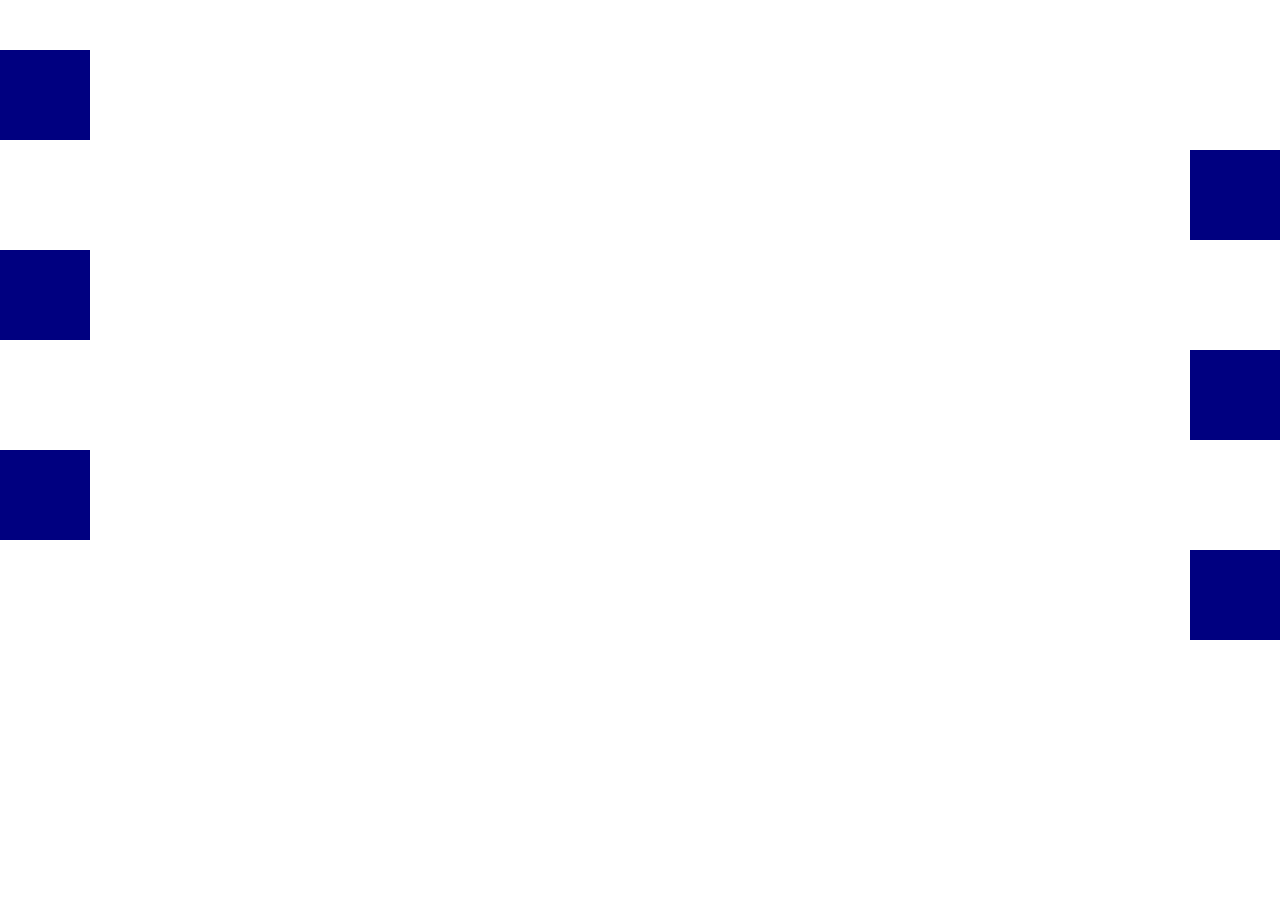
<file: Animation/index.html>
<!DOCTYPE html>
<html>

<head>
    <title>Animation</title>
    <link rel="stylesheet" href="css/style.css">
</head>

<body>
    <div class="shape shape1"></div>
    <div class="shape shape2"></div>
    <div class="shape shape3"></div>
    <div class="shape shape4"></div>
    <div class="shape shape5"></div>
    <div class="shape shape6"></div>
</body>

</html>
</file>
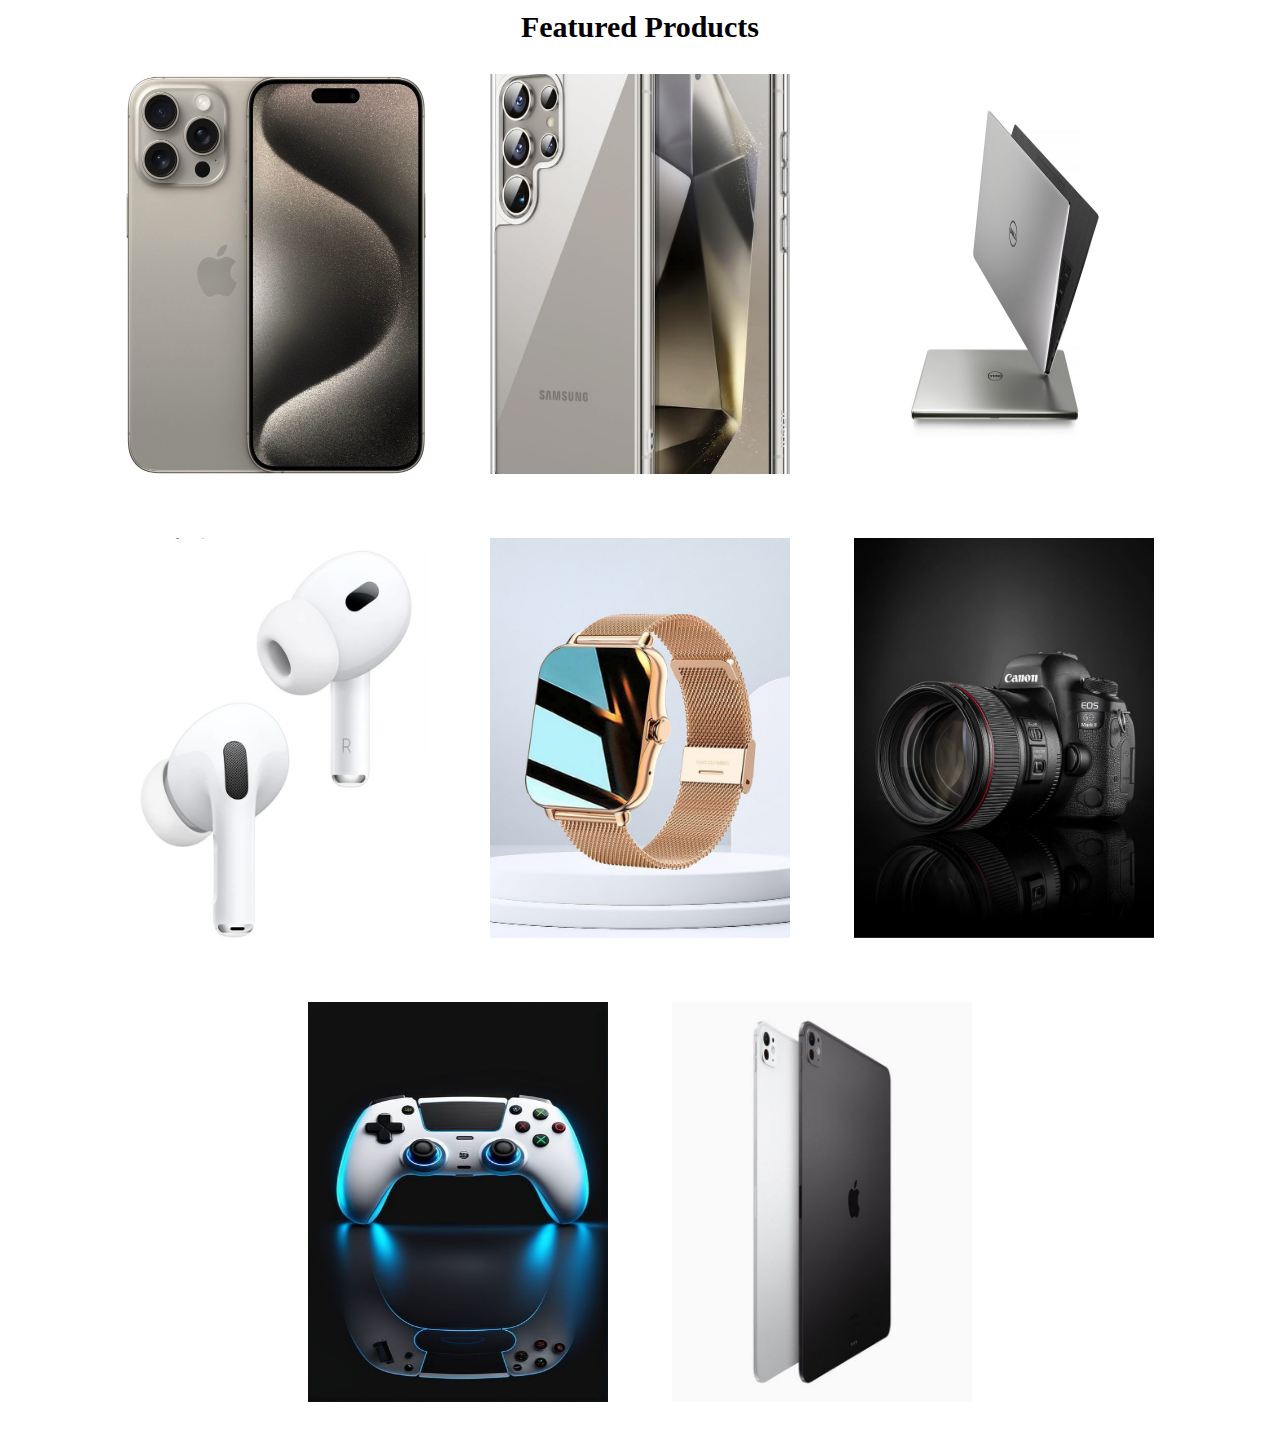
<file: Cards/index.html>
<!DOCTYPE html>

<head>
    <title>
        Card3-3D
    </title>
    <link rel="stylesheet" href="style.css">

</head>

<body>
    <h2 class="tit"> Featured Products </h2>



    <div class=" parent parent1">
        <div class="front">
            <img src="iphone.jpg" alt="iPhone 15" style="width:100%; height:100%; ">
        </div>
        <div class="back">
            <h3>iPhone 15 Pro Max</h3>
            <p>Price: $1199</p>
            <button>Buy now</button>
        </div>
    </div>
    <div class="parent parent2">
        <div class="front">
            <img src="sumsung.jpg" alt="iPhone 15" style="width:100%; height:100%;">
        </div>

        <div class="back">
            <h3>Samsung Galaxy S24 Ultra</h3>
            <p>Price: $2199</p>
            <button>Buy now</button>
        </div>
    </div>
    <div class=" parent parent3">

        <div class="front">
            <img src="dell.jpg" alt="iPhone 15" style="width:100%; height:100%; ">

        </div>
        <div class="back">
            <h3>Laptop Dell XPS 13</h3>
            <p>Price: $3199</p>
            <button>Buy now</button>
        </div>
    </div>
    <div class=" parent parent4">
        <div class="front">
            <img src="airpods.jpg" alt="iPhone 15" style="width:100%; height:100%;">

        </div>
        <div class="back">
            <h3>Laptop Dell XPS 13</h3>
            <p>Price: $4199</p>
            <button>Buy now</button>
        </div>
    </div>
    <div class=" parent parent5">
        <div class="front">
            <img src="smartwatch.jpg" alt="iPhone 15" style="width:100%; height:100%; ">

        </div>
        <div class="back">
            <h3>Smart Watch (Apple Watch Series 9)</h3>
            <p>Price: $5199</p>
            <button>Buy now</button>
        </div>
    </div>
    <div class=" parent parent6">
        <div class="front">
            <img src="canon.jpg" alt="iPhone 15" style="width:100%; height:100%; ">

        </div>
        <div class="back">
            <h3>Canon EOS Camera</h3>
            <p>Price: $6199</p>
            <button>Buy now</button>
        </div>
    </div>
    <div class=" parent parent7">
        <div class="front">
            <img src="playstation.jpg" alt="iPhone 15" style="width:100%; height:100%; ">

        </div>
        <div class="back">
            <h3>PlayStation 5</h3>
            <p>Price: $7199</p>
            <button>Buy now</button>
        </div>
    </div>
    <div class=" parent parent8">
        <div class="front">
            <img src="ipad.jpg" alt="iPhone 15" style="width:100%; height:100%; ">

        </div>
        <div class="back">
            <h3>iPad Pro </h3>
            <p>Price: $8199</p>
            <button>Buy now</button>
        </div>
    </div>

</body>

</html>
</file>
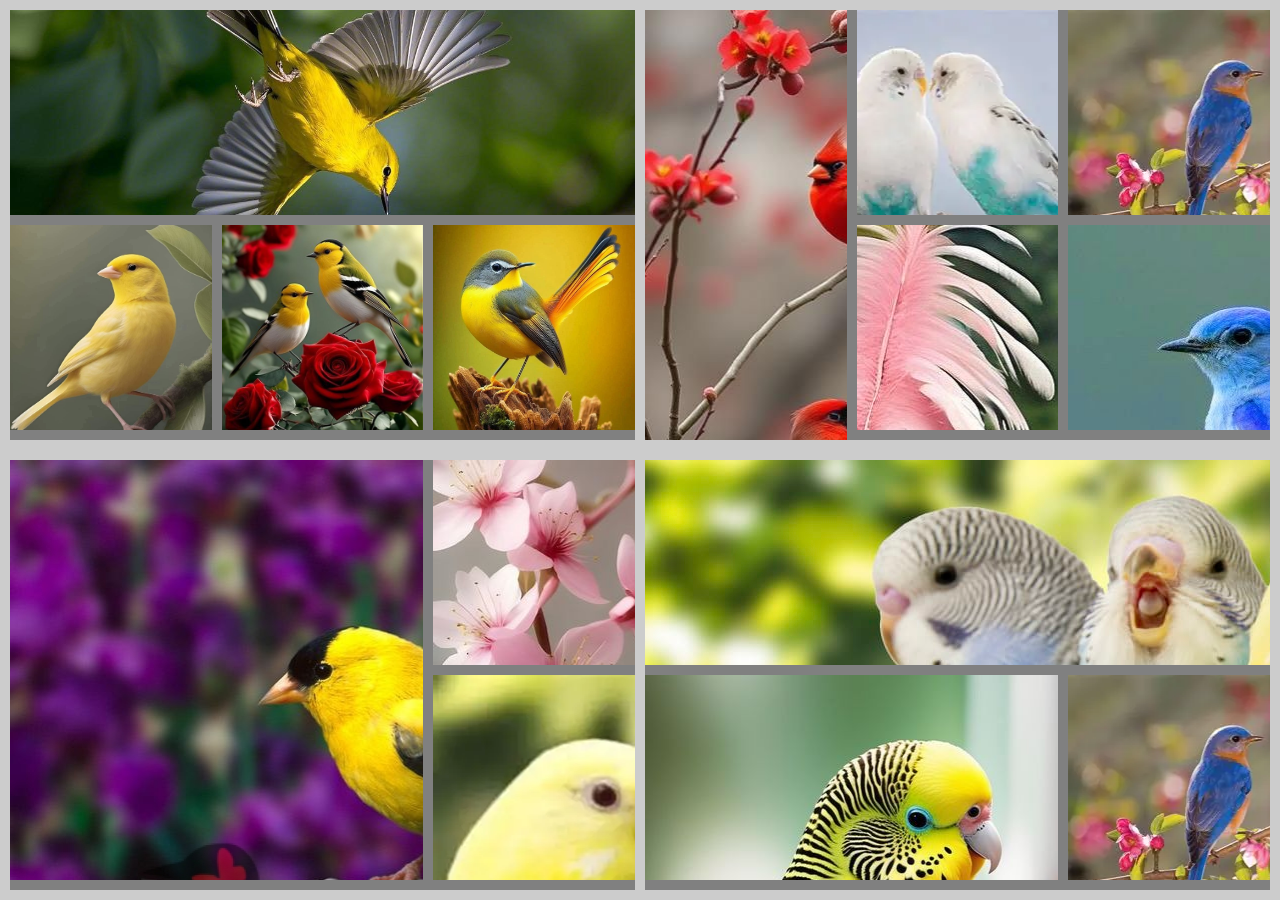
<file: Grid/index.html>
<!DOCTYPE html>

<head>
    <title>grid</title>
    <link rel="stylesheet" href="css/style.css">
</head>

<body>
    <div class="parent">
        <div class="parent1">
            <div class="chil1"></div>
            <div class="chil2"></div>
            <div class="chil3"></div>
            <div class="chil4"></div>
            <div class="chil5"></div>
            <div class="chil6"></div>

        </div>
        <div class="parent2">
            <div class="chil7"></div>
            <div class="chil8"></div>
            <div class="chil9"></div>
            <div class="chil10"></div>
            <div class="chil11"></div>
            <div class="chil12"></div>
        </div>
        <div class="parent3">
            <div class="chil13"></div>
            <div class="chil14"></div>
            <div class="chil15"></div>
            <div class="chil16"></div>
            <div class="chil17"></div>
            <div class="chil18"></div>
        </div>
        <div class="parent4">
            <div class="chil19"></div>
            <div class="chil20"></div>
            <div class="chil21"></div>
            <div class="chil22"></div>
            <div class="chil23"></div>
            <div class="chil24"></div>
        </div>








    </div>
</body>

</html>
</file>
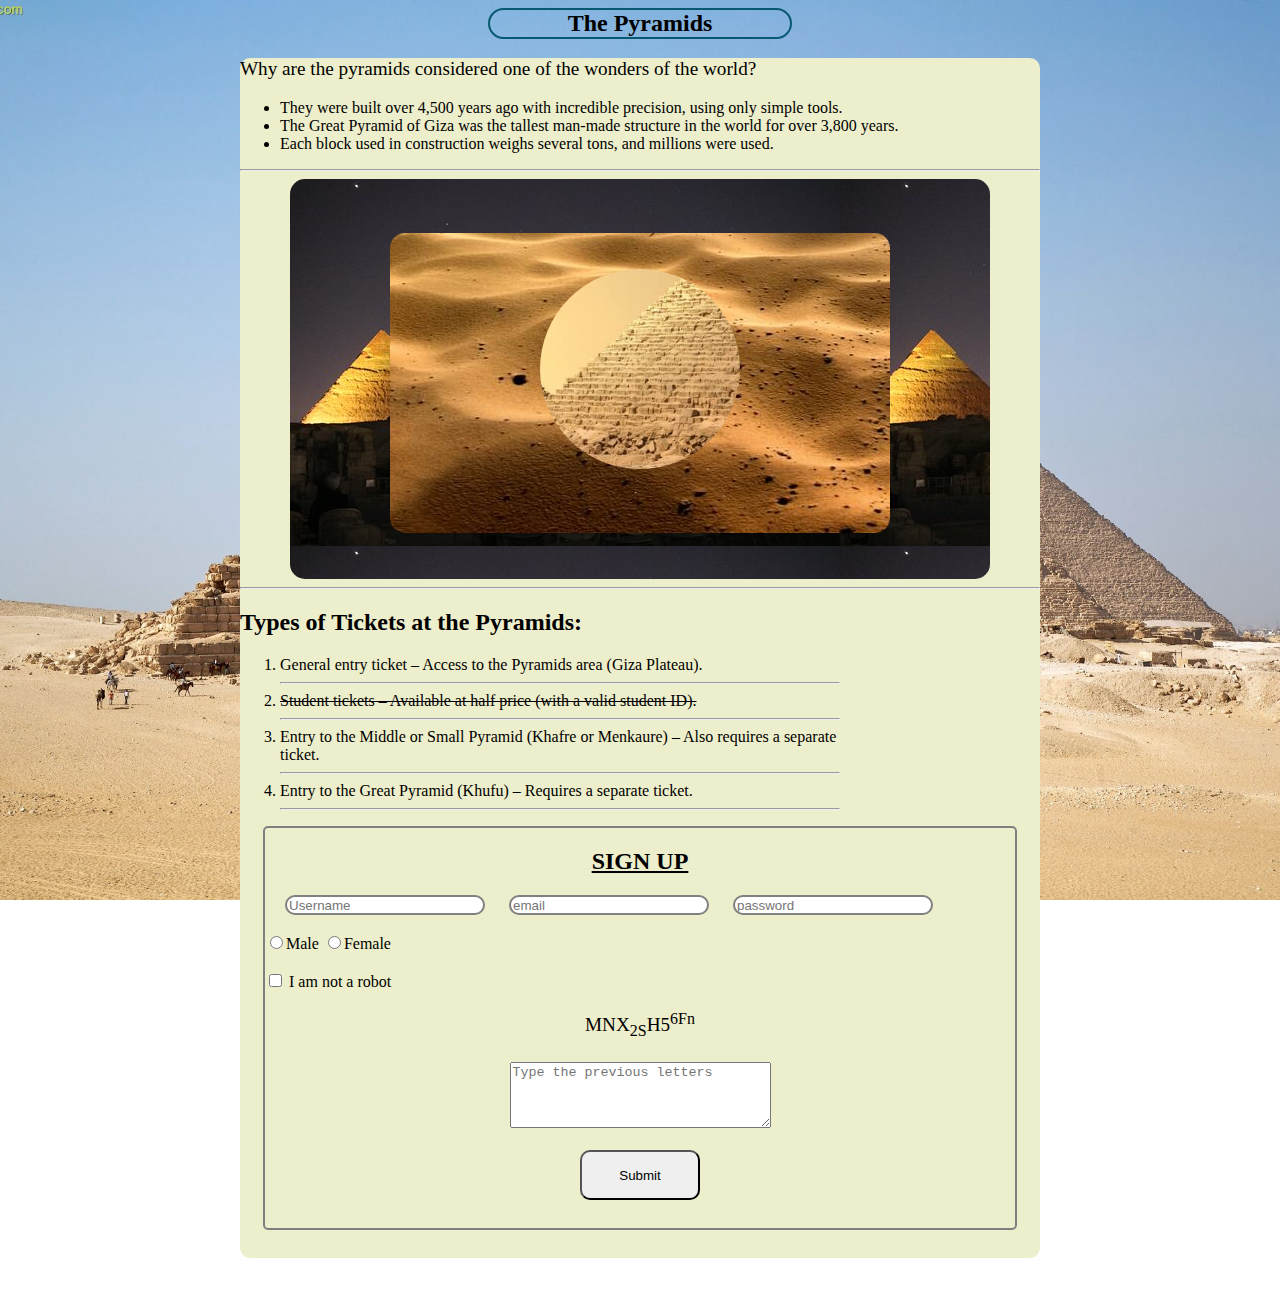
<file: task3/index.html>
<html>

<head>
    <meta charset="UTF-8">
    <title>Website</title>
    <link rel="stylesheet" href="css/style (2).css">
</head>

<body>
    <div class="divt">
        <h2 class="title1">The Pyramids</h2>
    </div>
    <div class="div1">

        <p class="p1">Why are the pyramids considered one of the wonders of the world?</p>
        <ul>
            <li>They were built over 4,500 years ago with incredible precision, using only simple tools.</li>
            <li>The Great Pyramid of Giza was the tallest man-made structure in the world for over 3,800 years.</li>
            <li>Each block used in construction weighs several tons, and millions were used.</li>
        </ul>
        <hr>
        <div class="div2">
            <br>
            <br>
            <br>
            <div class="div3">
                <br>
                <br>
                <div class="div4">
                </div>
            </div>

        </div>
        <hr>

        <h2> Types of Tickets at the Pyramids: </h2>
        <div class="li">
            <ol>
                <li>General entry ticket – Access to the Pyramids area (Giza Plateau).</li>
                <hr>
                <li class="li1">Student tickets – Available at half price (with a valid student ID).</li>
                <hr>
                <li>Entry to the Middle or Small Pyramid (Khafre or Menkaure) – Also requires a separate ticket.</li>
                <hr>
                <li>Entry to the Great Pyramid (Khufu) – Requires a separate ticket.</li>
                <hr>


            </ol>
        </div>
        <div class="div5">
            <h2 class="form"> <u>SIGN UP </u></h2>
            <form>

                <input class="in1" type="text" placeholder="Username">
                <input class="in2" type="email" placeholder="email">
                <input class=" in3" type="password" placeholder="password">
                <br>
                <br>
                <input type="radio" name="mm">Male

                <input type="radio" name="mm">Female
                <br>
                <br>
                <input class="chec" type="checkbox"> I am not a robot

            </form>
            <p class="p2">MNX<sub>2S</sub>H5<sup>6Fn</sup></span>
                <br>
                <br>
                <textarea rows="4" cols="30" placeholder="Type the previous letters"></textarea>
                <br>
                <br>
                <button class="bt1">Submit</button>

        </div>

    </div>

</body>











</html>
</file>
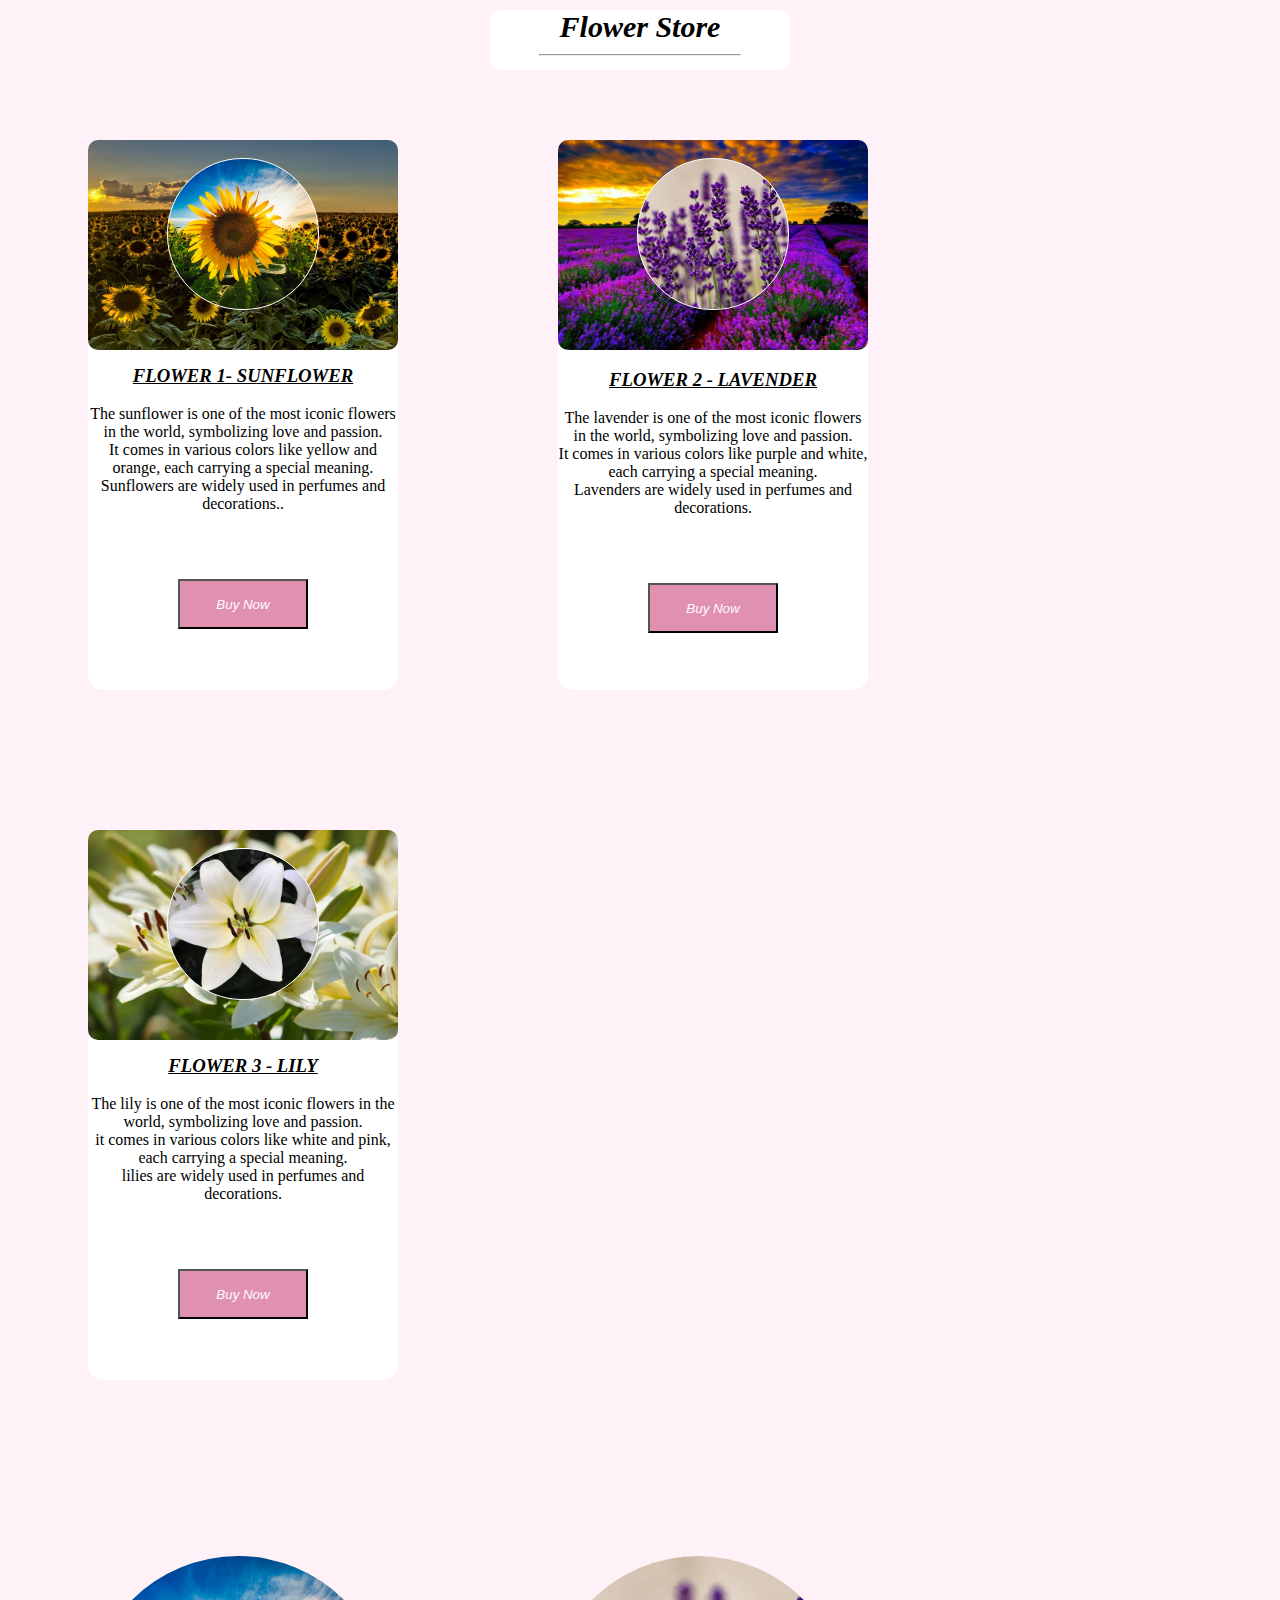
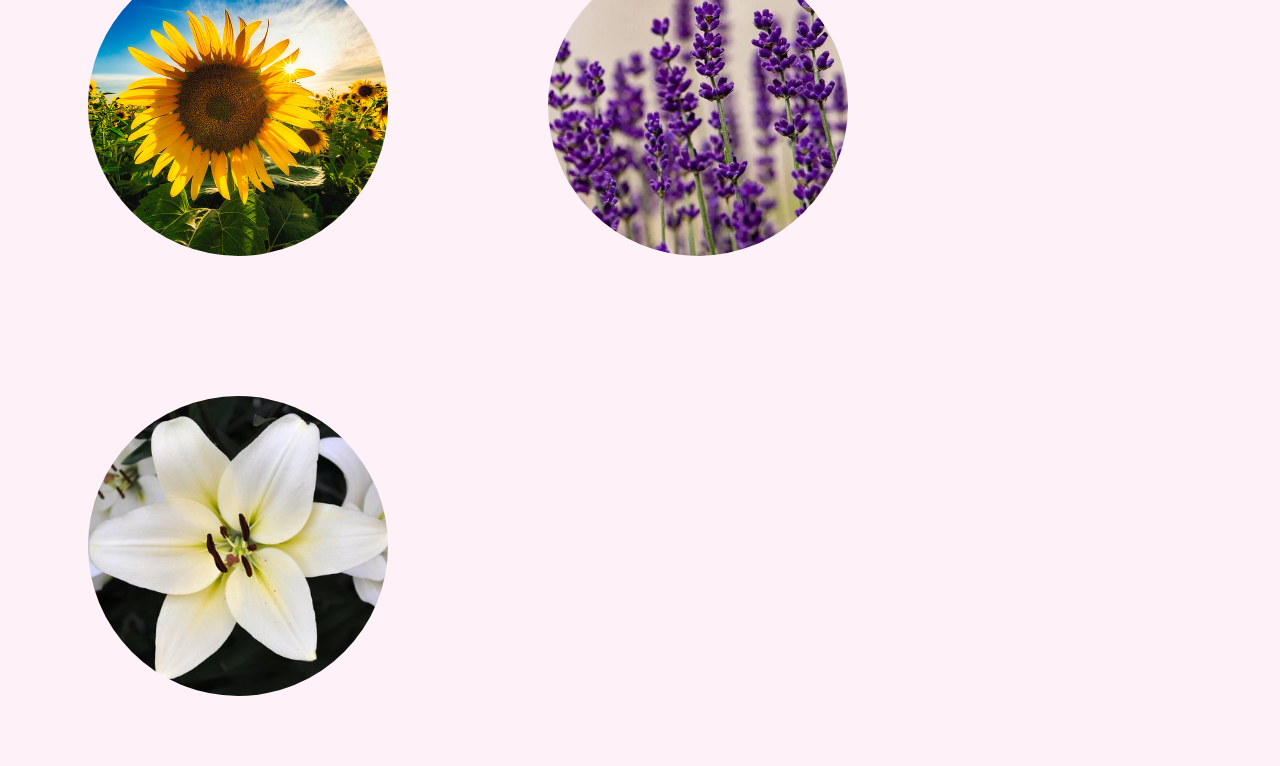
<file: task4/index.html>
<html>

<head>
    <title>Task4</title>
    <link rel="stylesheet" href="css/style.css">
</head>

<body>
    <div class="title1">

        <h2 class="tit1">Flower Store</h2>
        <hr>

    </div>
    <div class="FLOWER">
        <div class="div1">
            <div class="card1">
                <br>
                <div class="cirCard1">
                </div>
                <br>
                <br>
                <h3 class="tit11"><em>FLOWER 1- SUNFLOWER</em></h3>
                <p class="par1">
                    The sunflower is one of the most iconic flowers in the world, symbolizing love and passion. <br>
                    It comes in various colors like yellow and orange, each carrying a special meaning. <br>
                    Sunflowers are widely used in perfumes and decorations..
                </p>
                <button class="btn1"><i>Buy Now</i></button>
            </div>
        </div>
        <div class="div2">
            <div class="card2">
                <br>
                <div class="cir2"></div>
            </div>


            <h3 class="tit2"><em>FLOWER 2 - LAVENDER</em></h3>
            <p class="par2"> The lavender is one of the most iconic flowers in the world, symbolizing love and passion.
                <br>
                It comes in various colors like purple and white, each carrying a special meaning. <br>
                Lavenders are widely used in perfumes and decorations.
            </p>
            <button class="btn2">
                <i>Buy Now</i>
            </button>
        </div>
        <div class="div3">
            <div class="card3">
                <br>
                <div class="cir3">
                </div>
                <br>
                <br>
                <h3 class="tit3"><em>FLOWER 3 - LILY</em></h3>
                <p class="par3">

                    The lily is one of the most iconic flowers in the world, symbolizing love and passion. <br>
                    it comes in various colors like white and pink, each carrying a special meaning. <br>
                    lilies are widely used in perfumes and decorations.

                </p>
                <button class="btn3">
                    <i>Buy Now</i>
                </button>
            </div>
        </div>

    </div>

    <div class="bac">
        <br>
        <br>
        <div class="cir11"></div>

        <div class="cir22"></div>

        <div class="cir33"></div>
    </div>
    </div>

</body>

</html>
</file>
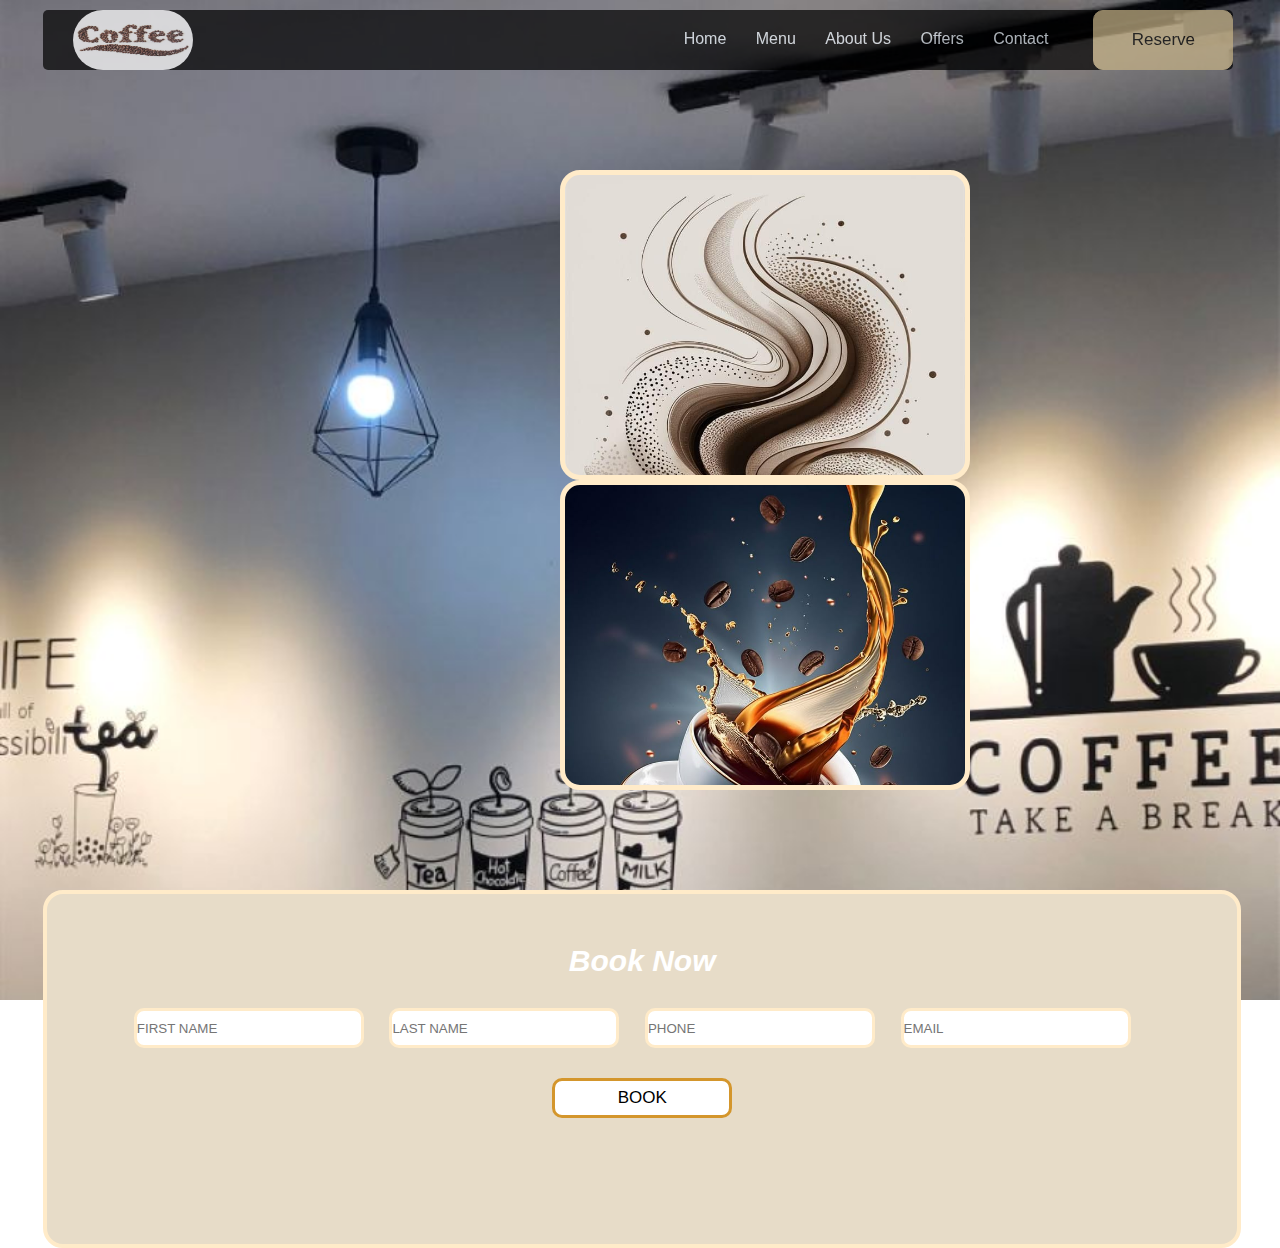
<file: task5/index.html>
<html>

<head>
    <title>Task5</title>
    <meta charset="UTF-8">
    <link rel="stylesheet" href="css/style.css">
</head>

<body>
    <div class="div1">
        <div class="header">
            <img src="images/logo.jpg">
            <button class="btn1">Reserve</button>
            <ul class="links">
                <li><a href="#">Home</a></li>
                <li><a href="#">Menu</a></li>
                <li><a href="#">About Us</a></li>
                <li><a href="#">Offers</a></li>
                <li><a href="#">Contact</a></li>

            </ul>
        </div>
        <div class="div3"></div>
        <div class="div4"></div>

        <div class="div5">
            <form class="form1">
                <h2 class="hh1">Book Now</h2>
                <input type="text" placeholder="FIRST NAME">
                <input type="text" placeholder="LAST NAME">
                <input type="text" placeholder="PHONE">
                <input type="text" placeholder="EMAIL"><br>
                <button class="btn2">BOOK</button>

            </form>
        </div>

    </div>
</body>

</html>
</file>
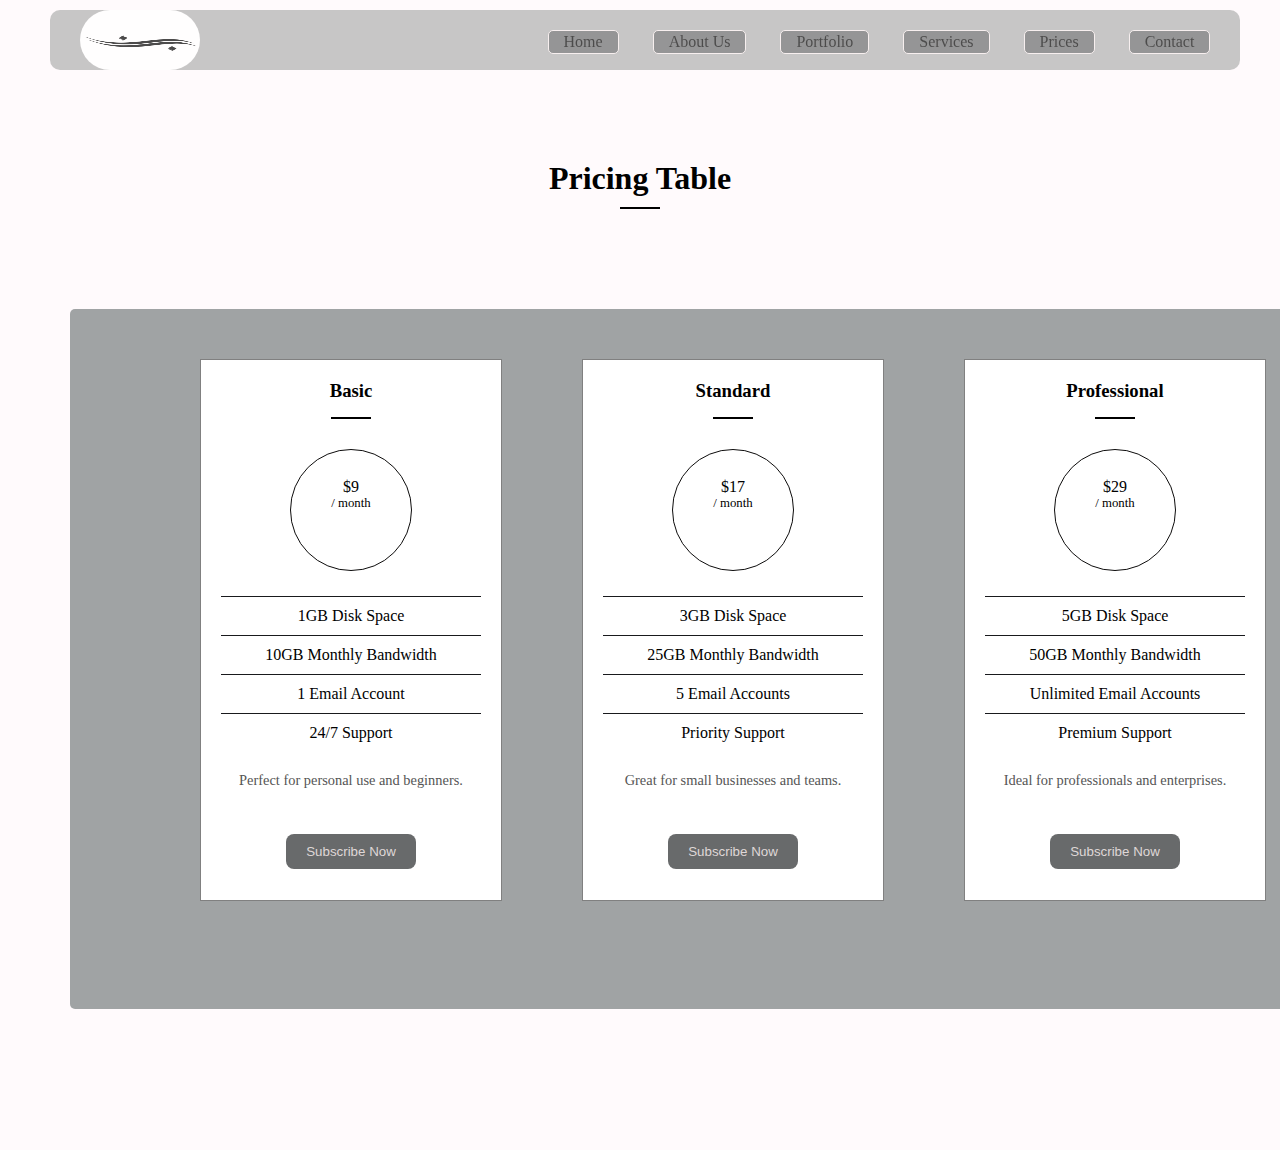
<file: Task6/index.html>
<html>

<head>
    <title>
        website
    </title>
    <meta charset="utf-8">
    <link rel="stylesheet" href="css/style (2).css">
</head>

<body>
    <div class="header">
        <img src="images/logo.jpg">
        <ul class="links">
            <li><a href="#">Home</a></li>
            <li><a href="#">About Us</a></li>
            <li><a href="#">Portfolio</a></li>
            <li><a href="#">Services</a></li>
            <li><a href="#">Prices</a></li>
            <li><a href="#">Contact</a></li>

        </ul>
    </div>
    <div class="tit1">
        <h2>Pricing Table</h2>
        <hr>
    </div>
    <div class="parent">
        <div class="pricing-cards">
            <div class="card">
                <h3>Basic</h3>
                <hr>
                <div class="price-circle"><br>$9<br><span>/ month</span></div>
                <ul>
                    <li>1GB Disk Space</li>
                    <li>10GB Monthly Bandwidth</li>
                    <li>1 Email Account</li>
                    <li>24/7 Support</li>
                </ul>
                <p class="desc">Perfect for personal use and beginners.</p>
                <button class="btn">Subscribe Now</button>
            </div>

            <div class="card">
                <h3>Standard</h3>
                <hr>
                <div class="price-circle"> <br>$17<br><span>/ month</span></div>
                <ul>
                    <li>3GB Disk Space</li>
                    <li>25GB Monthly Bandwidth</li>
                    <li>5 Email Accounts</li>
                    <li>Priority Support</li>
                </ul>
                <p class="desc">Great for small businesses and teams.</p>
                <button class="btn">Subscribe Now</button>
            </div>

            <div class="card">
                <h3>Professional</h3>
                <hr>
                <div class="price-circle"> <br>$29<br><span>/ month</span></div>
                <ul>
                    <li>5GB Disk Space</li>
                    <li>50GB Monthly Bandwidth</li>
                    <li>Unlimited Email Accounts</li>
                    <li>Premium Support</li>
                </ul>
                <p class="desc">Ideal for professionals and enterprises.</p>
                <button class="btn">Subscribe Now</button>
            </div>
        </div>

</body>

</html>
</file>
<file: Animation/css/style.css>
*{
    margin: 0;
    padding: 0;
    box-sizing: border-box;
}

body {
    background-color: white;
    width: 1400px;
}

.shape {
    width: 90px;
    height: 90px;
    background-color: navy;
    position: absolute;
    animation-duration: 2s;
    animation-timing-function: linear;
    animation-fill-mode: forwards; 
    
}


.shape1 {
    top: 50px;
    left: 0;
    animation-name: moveRight;
   
}

.shape2 {
    top: 150px;
    right: 0;
    animation-name: moveLeft;
    animation-delay: 2s; 
}

.shape3 {
    top: 250px;
    left: 0;
    animation-name: moveRight;
    animation-delay: 4s; 
}

.shape4 {
    top: 350px;
    right: 0;
    animation-name: moveLeft;
    animation-delay: 6s;
}

.shape5 {
    top: 450px;
    left: 0;
    animation-name: moveRight;
    animation-delay: 8s;
}

.shape6 {
    top: 550px;
    right: 0;
    animation-name: moveLeft;
    animation-delay: 10s;
}


@keyframes moveRight {
    0% { left: 0; }
    100% { left: 1450px; }
}

@keyframes moveLeft {
    0% { right: 0; }
    100% { right: 1450px; }
}
</file>
<file: Cards/style.css>
* {
    margin: 0;
    padding: 0;
    box-sizing: border-box;
}
body {
    background-color: rgba(169, 169, 169 0.5);
    text-align: center;
}
.tit {
    margin: auto;
    font-size: 30px;
    margin-top: 10px;
}

.parent {
    width: 300px;
    height: 400px;
    perspective: 1000px;
    position: relative;
    display: inline-block;
    margin: 30px;
}
.front,
.back {
    width: 100%;
    height: 100%;
    position: absolute;
    backface-visibility: hidden;
    transition: transform 1s;
    align-items: center;
    font-size: 24px;
}

.front {
    background-color: blueviolet;
}

.back {
    background-color: #222;
    color: white;
    transform: rotateY(180deg);
    padding: 10px;
    text-align: center;
}

.parent:hover .front {
    transform: rotateY(180deg);
}

.parent:hover .back {
    transform: rotateY(0deg);
}

.back h3 {
    font-size: 18px;
    margin-top: 100px;
}

.back p {
    font-size: 16px;
    margin-top: 20px;
}

.back button {
    
    padding: 8px 15px;
    background-color: blueviolet;
    color: white;
    border-radius: 5px;
    margin-top: 20px;
}
</file>
<file: Grid/css/style.css>
* {
    margin: 0;
    padding: 0;
    box-sizing: border-box;
}


body {
    height: 100%;
    width: 100%;
}

.parent {
    display: grid;
    grid-template-columns: repeat(2, 1fr);

    grid-template-rows: repeat(2, 1fr);

    height: 100vh;
    width: 100vw;
    gap: 20px 10px;

    padding: 10px;

    background-color: #ccc;

}

.parent1,
.parent2,
.parent3,
.parent4 {
    display: grid;
    background-color: gray;
    grid-template-columns: repeat(3, 1fr);
    grid-template-rows: repeat(2, 1fr);
    gap: 10px 10px;
}


.chil1,
.chil2,
.chil3,
.chil4,
.chil5,
.chil6 {

    background-size: cover;
    background-position: center;

    background-repeat: no-repeat;

}

.chil1 {
    background-image: url(../css/ph7.jpg);
    grid-column: 1/4;

}


.chil2 {
    background-image: url(../css/ph6.jpg);
}

.chil3 {
    background-image: url(../css/ph2.jpg);
}

.chil4 {
    background-image: url(../css/ph5.jpg);
}

/* //////////////////////////////////////////////////////////////////// */
.chil7 {
    background-image: url(../css/ph8.jpg);
    grid-row: 1/4;
}

.chil8 {
    background-image: url(../css/ph1.webp);
    background-position: top;


}

.chil9 {
    background-image: url(../css/ph10.webp);

}

.chil10 {
    background-image: url(../css/ph17.jpg);

}

.chil11 {
    background-image: url(../css/ph9.jpg);
}

/* /////////////////////////////////////////////////////////// */
.chil13 {
    background-image: url(../css/ph3.jpg);
    grid-row: 1/3;
    grid-column: 1/3;
}

.chil14 {
        background-image: url(../css/ph16.jpg);

}

.chil15 {
    background-image: url(../css/ph15.webp);
    
}
/* /////////////////////////////////////////////////////////// */
.chil19 {
    background-image: url(../css/ph14.jfif);
    grid-column: 1/4;
}

.chil20 {
    background-image: url(../css/ph12.jpg);
    grid-column: 1/3;
}

.chil21 {
    background-image: url(../css/ph10.webp); 
}
</file>
<file: task3/css/style (2).css>
body {

    height: 1300px;
    background-image: url(../Image/R.jpeg);
    background-size: cover;
    background-position: center;
    background-repeat: no-repeat;
    background-attachment: fixed;

}

.title1 {
    width: 300px;
    border: 2px solid rgb(7, 88, 113);
    border-radius: 20px;
    text-align: center;
    margin: auto;

}

.divt {
    width: 310px;
    border-radius: 20px;
    margin: auto;
}

.divt:hover {
    background-color: rgb(167, 161, 125);
}

.p1 {
    font-size: larger;

}

.div1 {
    width: 800px;
    height: 1200px;
    margin: auto;
    border-radius: 10px;
    background-color: #edeecb;

}

.div2 {
    width: 700px;
    height: 400px;
    margin: auto;
    background-image: url(../Image/sound-and-light-show.jpg);
    border-radius: 15px;
}

.div3 {
    width: 500px;
    height: 300px;
    background-image: url(../Image/img2.jpg);
    border-radius: 15px;
    margin: auto;
    background-position: center bottom;
    background-repeat: no-repeat;
}

.div4 {
    width: 200px;
    height: 200px;
    border-radius: 100px;
    background-image: url(../Image/img2.jpg);
    background-size: cover;
    background-position: right;
    margin: auto;
    background-attachment: fixed;
}

.li {
    width: 600px;

}

.li1 {
    text-decoration: line-through;
}

.chec {
    text-align: left;
}

.div5 {
    width: 750px;
    height: 400px;
    border: 2px solid gray;
    border-radius: 5px;
    margin: auto;
}

.form {
    text-align: center;
}

.in1,
.in2,
.in3 {
    width: 200px;
    height: 20px;
    border: 2px solid gray;
    border-radius: 20px;
    margin: auto;
    margin-left: 20px;

}

.p2 {
    text-align: center;
    font-size: larger;
}

.bt1 {
    width: 120px;
    height: 50px;
    border-radius: 10px;
}

.bt1:hover {
    background-color: rgb(244, 251, 168);
}
</file>
<file: task4/css/style.css>
body {
    background: #fff1f8;
    height: 1100px;
}

.title1 {
    width: 300px;
    height: 60px;
    border-radius: 10px;
    background-color: white;
    margin: auto;
    text-align: center;
    margin-top: 10px;
}

.tit1 {
    margin-bottom: 10px;

    font-size: 30px;
    font-style: italic;
    border-radius: 5px;
    color: black;
}

hr {
    width: 200px;

}

.div1,
.div2,
.div3 {
    width: 310px;
    height: 550px;
    float: left;
    background-color: white;
    margin: 70px 80px;
    border-radius: 15px;
    text-align: center;
}

.FLOWER {
    overflow: auto;
}

.card1,
.card2,
.card3 {
    width: 310px;
    height: 210px;
    margin: auto;
    background-repeat: no-repeat;
    background-position: center;
    background-size: cover;
    border-radius: 10px;

}

.card1 {
    background-image: url(../Images/247836.jpg);
}

.card2 {
    background-image: url(../Images/gavander.jpg);
}

.card3 {
    background-image: url(../Images/bac3.webp);
}

.cirCard1,
.cir2,
.cir3 {
    width: 150px;
    height: 150px;
    border-radius: 75px;
    margin: auto;
    background-position: center;
    background-size: cover;
    border: 1px solid white;
}

.cirCard1 {
    background-image: url(../Images/sun.jpg);
}

.cir2 {
    background-image: url(../Images/lav.webp);
}

.cir3 {
    background-image: url(../Images/zabac.jpg);
}

.tit11,
.tit2,
.tit3 {
    text-align: center;
    text-decoration: underline;
}

.par1,
.par2,
.par3 {
    text-align: center;
    font-weight: 300px;

}

.btn1,
.btn2,
.btn3 {
    margin-top: 50px;
    width: 130px;
    height: 50px;
    background-color: #e091b2;
    color: #fffafc;

}


.btn3:hover {
    background-color: #f3c1d4;
    font-size: 18px;
}

.btn1:hover {
    background-color: #f3c1d4;
    font-size: 18px;
}

.btn2:hover {
    background-color: #f3c1d4;
    font-size: 18px;
}

.bac {
    background-image: url(../Images/bac.jpg);
    border-radius: 5px;

    background-size: cover;
    background-repeat: no-repeat;
    background-position: center;
    height: 500px;
    background-attachment: fixed;
}

.cir11,
.cir22,
.cir33 {
    width: 300px;
    height: 300px;
    border-radius: 150px;
    margin: auto;
    background-position: center;
    background-size: cover;
    float: left;
    margin: 70px 80px;

}

.cir11 {
    background-image: url(../Images/sun.jpg);

}

.cir22 {
    background-image: url(../Images/lav.webp);

}

.cir33 {

    background-image: url(../Images/zabac.jpg);
}
</file>
<file: task5/css/style.css>
* {
  margin: 0;
  padding: 0;
}

body {
  color: beige;
  height: 100%;
  font-family: 'Franklin Gothic Medium', 'Arial Narrow', Arial, sans-serif;
  background-repeat: no-repeat;


}

.div1 {
  background-image: url(../images/body.jpg);
  height: 1000px;
  width: 100%;
  background-size: 100%;
  font-family: 'Franklin Gothic Medium', 'Arial Narrow', Arial, sans-serif;
  background-repeat: no-repeat;
  background-size: 100%;
  position: absolute;
  top: 0;

}



.header {
  width: 93%;
  height: 60px;
  background-color: black;
  position: fixed;
  top: 10px;
  margin-left: 43px;
  opacity: 0.7;
  border-radius: 5px;


}

.header img {
  width: 120px;
  height: 60px;
  margin-left: 30px;
  float: left;
  border-radius: 30px;

}

.links {
  list-style-type: none;
  float: right;

}

.links li {
  display: inline-block;

  margin-right: 25px;
  margin-top: 20px;



}

.links li a {
  text-decoration: none;
  color: aliceblue;


}

.links li a:hover {
  text-decoration: underline;
  color: rgb(186, 178, 145);
}

.btn1 {
  width: 140px;
  height: 60px;
  background-color: rgb(200, 180, 136);
  float: right;
  margin-left: 20px;
  border-radius: 10px;
  font-size: 17px;
  border: 1px solid rgb(200, 180, 136);
}

.btn1:hover {
  color: white;
  background-color: rgb(200, 180, 136);
  text-decoration: underline;
}

.div3 {
  width: 400px;
  height: 300px;
  background-image: url(../images/coffe2.jpg);
  background-color: papayawhip;
  background-repeat: no-repeat;
  background-size: 100%;
  margin-left: 560px;
  margin-top: 170px;
  border-radius: 20px;
  border: 5px solid rgb(255, 235, 201);
}

.div3:hover {
  background-image: url(../images/coffe1.jpg);
  background-repeat: no-repeat;
  background-size: 100%;
}


.div4 {
  width: 400px;
  height: 300px;
  background-image: url(../images/coffe4.jpg);
  background-repeat: no-repeat;
  background-size: 100%;
  margin-left: 560px;
  border-radius: 20px;
  border: 5px solid rgb(255, 235, 201);
}

.div4:hover {
  background-image: url(../images/coffe3.jpg);
  background-repeat: no-repeat;
  background-size: cover;
}

.div5 {
  width: 93%;
  height: 350px;
  background-color: rgb(231, 220, 200);
  margin-top: 100px;
  margin-left: 43px;
  text-align: center;
  color: rgb(255, 235, 201);
  border-radius: 20px;
  border: 4px solid rgb(255, 235, 201);
  font-size: 20px;
}

.form1 input {
  margin-right: 20px;
  width: 230px;
  height: 40px;
  border: 3px solid rgb(255, 235, 201);
  border-radius: 10px;
  margin-top: 30px;
}

.hh1 {
  margin-top: 50px;
  color: white;
  font-style: italic;
  font-weight: bold;
}

.btn2 {
  width: 180px;
  height: 40px;
  background-color: white;
  border-radius: 10px;
  border: 3px solid rgb(212, 150, 44);
  margin-top: 30px;
  font-size: 17px;
}

.btn2:hover {
  background-color: rgb(255, 235, 201);
  color: white;
}
</file>
<file: Task6/css/style (2).css>
* {
    margin: 0;
    padding: 0;
}


body {
    background-color: rgb(255, 250, 252);
    height: 1000px;
    

}

.header {
    width: 93%;
    height: 60px;
    background-color: rgb(176, 176, 176);
    position: fixed;
    margin: 10px 50px;
    border-radius: 10px;
    opacity: 0.7;
    top: 0;
    z-index: 10;

}
a{
    text-decoration: none;
    color: black;
}

.links {
    list-style: none;
    float: right;

}

.links li {
    display: inline-block;
    margin-right: 30px;
    margin-top: 20px;
    color: aliceblue;
     border: 1px solid rgb(244, 234, 234);
    padding: 2px 15px;
    background-color: rgb(104, 106, 107);
    border-radius: 5px;
}

.header img {
    width: 120px;
    height: 60px;
    margin-left: 30px;
    float: left;
    border-radius: 30px;
}

.links li:hover {
    background-color: rgb(241, 245, 246);
    color: black;
    
}

.tit1 {
    width: 200px;
    text-align: center;
    padding: 10px;
    margin: auto;
    margin-top: 150px;
}

.tit1 h2 {
    font-size: 2rem;

}

hr {
    width: 40px;
    height: 2px;
    background-color: black;
    border: none;
    margin: 20px auto;
}

.parent {
    width: 1200px;
    height: 600px;
    background-color: rgb(160, 163, 164);
    margin-left: 70px;
    margin-top: 60px;
    text-align: center;
    padding: 50px;
    margin-right: 70px;
    border-radius: 5px;
}


.pricing h2 {
    font-size: 2rem;
    margin-bottom: 15px;
}

hr {
    width: 40px;
    height: 2px;
    background-color: black;
    border: none;
    margin: 10px auto 30px;
}


.card {
    background: white;
    border: 1px solid gray;
    padding: 20px;
    width: 260px;
    text-align: center;
    
    float: left;
    height: 500px;
    margin-left: 80px;
}

.card h3 {
    font-weight: bold;
    margin-bottom: 15px;
}

.price-circle {
    border: 1px solid #0d0c0c;
    border-radius: 50%;
    width: 100px;
    height: 100px;
    padding: 10px;
    align-items: center;
    margin: 25px auto;
    
}

.price-circle span {
    font-size: 0.8rem;
    padding: 10px;
    margin-top: 10px;
}

.card ul {
    list-style: none;
    padding: 0;
    margin-bottom: 20px;
}

.card ul li {
    border-top: 1px solid #191a1d;
    padding: 10px 0;
}

.card p.desc {
    font-size: 0.9rem;
    color: #555;
    margin: 10px 0 20px;
}

.card .btn {
    background-color: rgb(104, 106, 107);
    color: rgb(223, 215, 215);

    padding: 10px 20px;
    border: none;
    border-radius: 8px;
    cursor: pointer;
    margin-top: 25px;
}

.card .btn:hover {
    background-color: #0d0c0c;
}
</file>
